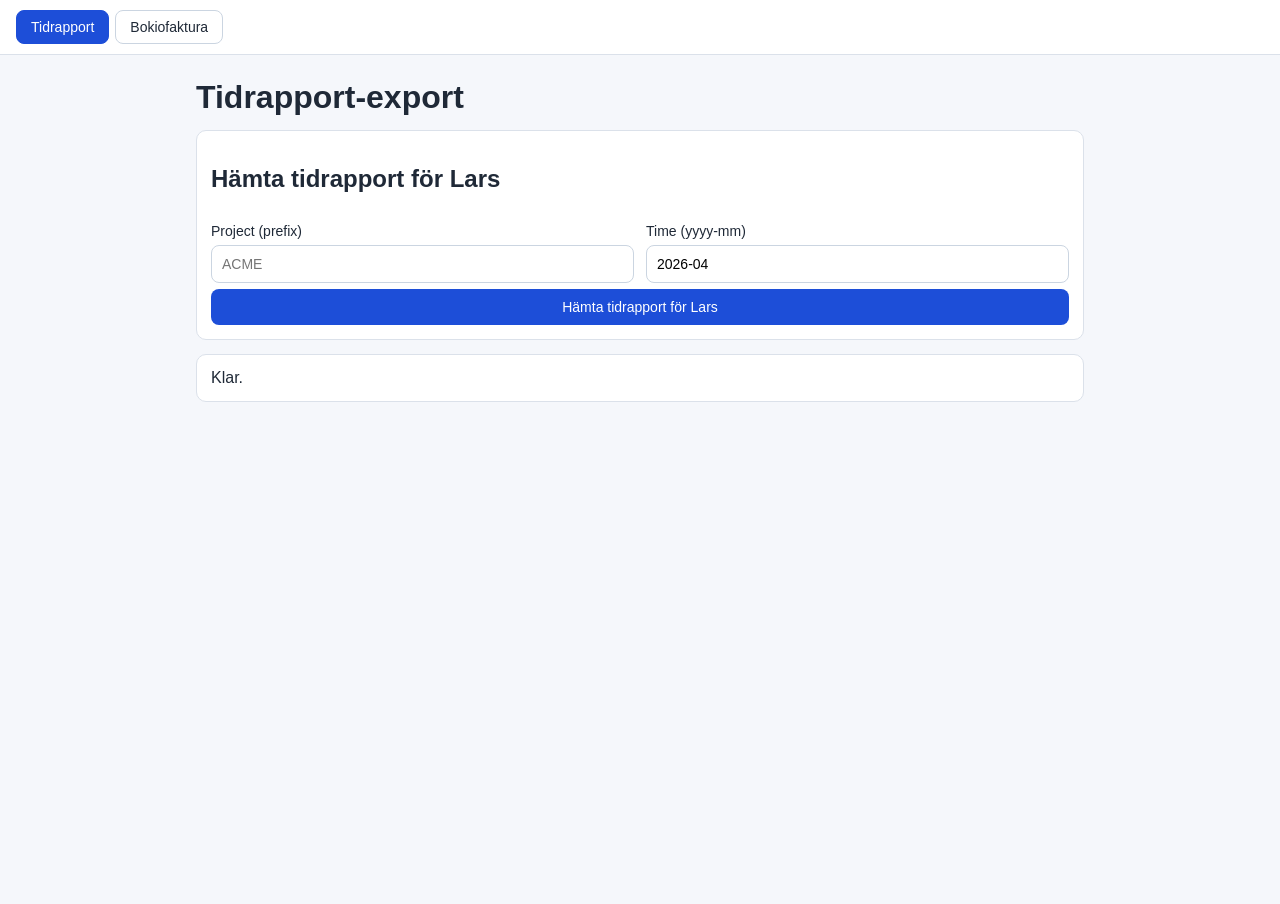
<file: index.html>
<!doctype html>
<html lang="sv">
  <head>
    <meta charset="UTF-8" />
    <meta name="viewport" content="width=device-width, initial-scale=1.0" />
    <title>KalenderTidrapport</title>
    <style>
      * {
        box-sizing: border-box;
      }
      html,
      body {
        height: 100%;
      }
      body {
        margin: 0;
        display: flex;
        flex-direction: column;
        font-family: -apple-system, BlinkMacSystemFont, "Segoe UI", Roboto, sans-serif;
        background: #f5f7fb;
        color: #1f2937;
      }
      nav {
        display: flex;
        gap: 6px;
        background: #fff;
        border-bottom: 1px solid #dbe1ea;
        padding: 10px 16px;
      }
      nav button {
        font-size: 14px;
        padding: 8px 14px;
        border-radius: 8px;
        border: 1px solid #cbd5e1;
        background: #fff;
        color: #1f2937;
        cursor: pointer;
      }
      nav button.active {
        background: #1d4ed8;
        color: #fff;
        border-color: #1d4ed8;
      }
      .pages {
        flex: 1;
        position: relative;
      }
      .page {
        position: absolute;
        inset: 0;
        display: none;
      }
      .page.active {
        display: block;
      }
      iframe {
        width: 100%;
        height: 100%;
        border: 0;
      }
    </style>
  </head>
  <body>
    <nav>
      <button id="menuTidrapport" type="button" class="active">Tidrapport</button>
      <button id="menuBokio" type="button">Bokiofaktura</button>
    </nav>

    <div class="pages">
      <div id="pageTidrapport" class="page active">
        <iframe
          src="Javascript/tidrapport-export/index.html"
          title="Tidrapport-export"
          loading="lazy"
        ></iframe>
      </div>
      <div id="pageBokio" class="page">
        <iframe
          src="Javascript/bokiofaktura-tidrapport-gcal-outlook/index.html"
          title="Bokiofaktura med Tidrapport GCAL/Outlook"
          loading="lazy"
        ></iframe>
      </div>
    </div>

    <script>
      (function () {
        const menuTidrapport = document.getElementById("menuTidrapport");
        const menuBokio = document.getElementById("menuBokio");
        const pageTidrapport = document.getElementById("pageTidrapport");
        const pageBokio = document.getElementById("pageBokio");

        function showPage(name) {
          const isTidrapport = name === "tidrapport";
          menuTidrapport.classList.toggle("active", isTidrapport);
          menuBokio.classList.toggle("active", !isTidrapport);
          pageTidrapport.classList.toggle("active", isTidrapport);
          pageBokio.classList.toggle("active", !isTidrapport);
        }

        menuTidrapport.addEventListener("click", () => showPage("tidrapport"));
        menuBokio.addEventListener("click", () => showPage("bokio"));
      })();
    </script>
  </body>
</html>
</file>
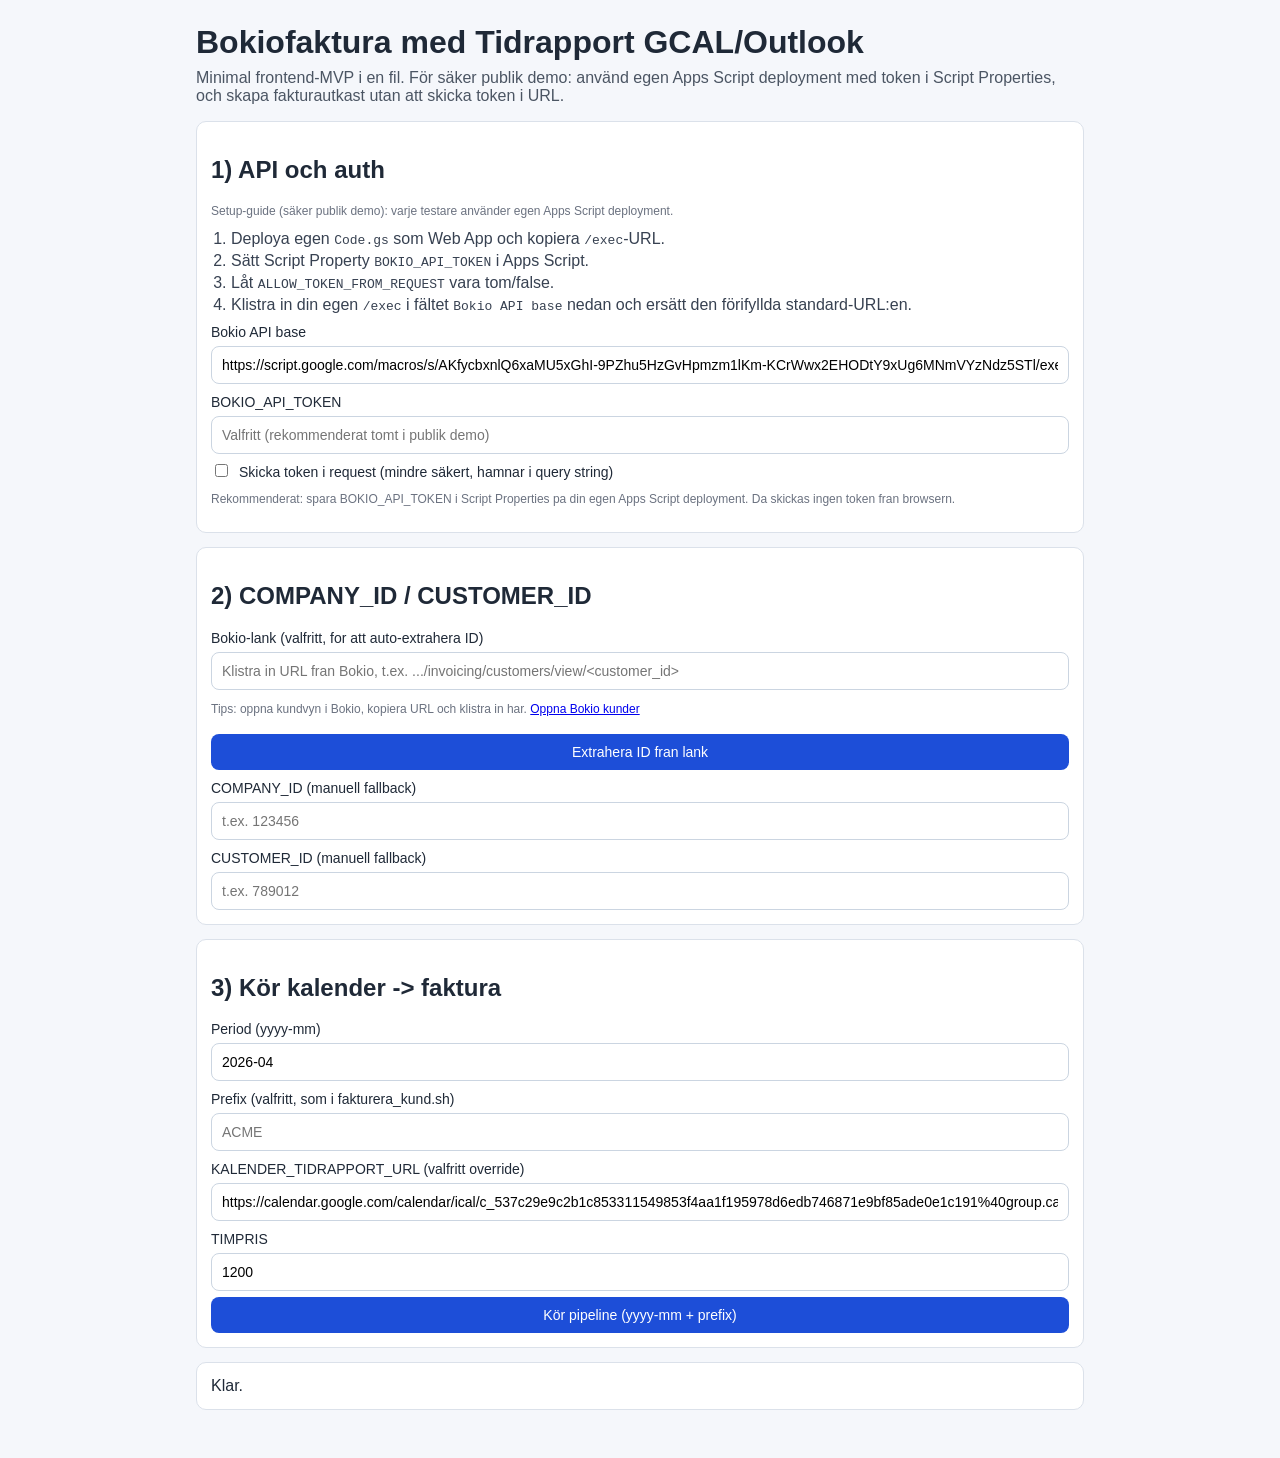
<file: Javascript/bokiofaktura-tidrapport-gcal-outlook/index.html>
<!doctype html>
<html lang="sv">
  <head>
    <meta charset="UTF-8" />
    <meta name="viewport" content="width=device-width, initial-scale=1.0" />
    <title>Bokiofaktura med Tidrapport GCAL/Outlook</title>
    <style>
      * {
        box-sizing: border-box;
      }
      body {
        margin: 0;
        font-family: -apple-system, BlinkMacSystemFont, "Segoe UI", Roboto, sans-serif;
        background: #f5f7fb;
        color: #1f2937;
      }
      .container {
        max-width: 920px;
        margin: 0 auto;
        padding: 24px 16px 48px;
      }
      h1 {
        margin-top: 0;
        margin-bottom: 8px;
      }
      .intro {
        margin-top: 0;
        color: #4b5563;
      }
      .card {
        background: #fff;
        border: 1px solid #dbe1ea;
        border-radius: 10px;
        padding: 14px;
        margin-top: 14px;
      }
      label {
        display: block;
        margin-top: 10px;
        font-size: 14px;
      }
      input,
      select,
      textarea,
      button {
        width: 100%;
        margin-top: 6px;
        font-size: 14px;
        padding: 10px;
        border-radius: 8px;
        border: 1px solid #cbd5e1;
      }
      button {
        background: #1d4ed8;
        color: #fff;
        border: 0;
        cursor: pointer;
      }
      button:hover {
        background: #1e40af;
      }
      .row {
        display: grid;
        grid-template-columns: 220px 1fr;
        gap: 12px;
        margin-top: 10px;
        align-items: end;
      }
      .help {
        font-size: 12px;
        color: #6b7280;
      }
      .status {
        white-space: pre-wrap;
      }
      .hidden {
        display: none;
      }
      .toast {
        position: sticky;
        top: 8px;
        z-index: 20;
        margin-bottom: 12px;
        padding: 12px 14px;
        border-radius: 10px;
        border: 1px solid #dbe1ea;
        background: #eef2ff;
        color: #1e3a8a;
        font-weight: 600;
        white-space: pre-wrap;
      }
      .toast.error {
        background: #fef2f2;
        border-color: #fecaca;
        color: #991b1b;
      }
      .toast.success {
        background: #ecfdf5;
        border-color: #a7f3d0;
        color: #065f46;
      }
      pre {
        overflow: auto;
        background: #0f172a;
        color: #e2e8f0;
        padding: 12px;
        border-radius: 8px;
      }
      @media (max-width: 720px) {
        .row {
          grid-template-columns: 1fr;
        }
      }
      .checkbox-inline {
        display: flex;
        align-items: center;
        gap: 8px;
      }
      .checkbox-inline input {
        width: auto;
        margin-top: 0;
      }
      .steps {
        margin: 8px 0 0;
        padding-left: 20px;
        color: #374151;
      }
      .steps li {
        margin: 4px 0;
      }
    </style>
  </head>
  <body>
    <main class="container">
      <div id="flashStatus" class="toast hidden" aria-live="assertive"></div>

      <h1>Bokiofaktura med Tidrapport GCAL/Outlook</h1>
      <p class="intro">
        Minimal frontend-MVP i en fil. För säker publik demo: använd egen Apps Script
        deployment med token i Script Properties, och skapa fakturautkast utan att skicka
        token i URL.
      </p>

      <section class="card">
        <h2>1) API och auth</h2>
        <p class="help">
          Setup-guide (säker publik demo): varje testare använder egen Apps Script deployment.
        </p>
        <ol class="steps">
          <li>Deploya egen <code>Code.gs</code> som Web App och kopiera <code>/exec</code>-URL.</li>
          <li>Sätt Script Property <code>BOKIO_API_TOKEN</code> i Apps Script.</li>
          <li>Låt <code>ALLOW_TOKEN_FROM_REQUEST</code> vara tom/false.</li>
          <li>
            Klistra in din egen <code>/exec</code> i fältet <code>Bokio API base</code> nedan och
            ersätt den förifyllda standard-URL:en.
          </li>
        </ol>
        <label>
          Bokio API base
          <input id="apiBase" type="text" value="https://script.google.com/macros/s/AKfycbxnlQ6xaMU5xGhI-9PZhu5HzGvHpmzm1lKm-KCrWwx2EHODtY9xUg6MNmVYzNdz5STl/exec" />
        </label>
        <label>
          BOKIO_API_TOKEN
          <input
            id="apiToken"
            type="password"
            placeholder="Valfritt (rekommenderat tomt i publik demo)"
            autocomplete="off"
          />
        </label>
        <label class="checkbox-inline">
          <input id="allowInsecureTokenForward" type="checkbox" />
          Skicka token i request (mindre säkert, hamnar i query string)
        </label>
        <p class="help">
          Rekommenderat: spara BOKIO_API_TOKEN i Script Properties pa din egen Apps Script
          deployment. Da skickas ingen token fran browsern.
        </p>
      </section>

      <section class="card">
        <h2>2) COMPANY_ID / CUSTOMER_ID</h2>
        <label>
          Bokio-lank (valfritt, for att auto-extrahera ID)
          <input
            id="bokioUrl"
            type="text"
            placeholder="Klistra in URL fran Bokio, t.ex. .../invoicing/customers/view/<customer_id>"
          />
        </label>
        <p class="help">
          Tips: oppna kundvyn i Bokio, kopiera URL och klistra in har.
          <a href="https://app.bokio.se/invoicing/customers" target="_blank" rel="noopener noreferrer">Oppna Bokio kunder</a>
        </p>
        <button id="btnParseUrl" type="button">Extrahera ID fran lank</button>
        <label>
          COMPANY_ID (manuell fallback)
          <input id="companyIdInput" type="text" placeholder="t.ex. 123456" />
        </label>
        <label>
          CUSTOMER_ID (manuell fallback)
          <input id="customerIdInput" type="text" placeholder="t.ex. 789012" />
        </label>
      </section>

      <section class="card">
        <h2>3) Kör kalender -> faktura</h2>
        <label>
          Period (yyyy-mm)
          <input id="yearMonth" type="text" placeholder="2026-04" />
        </label>
        <label>
          Prefix (valfritt, som i fakturera_kund.sh)
          <input id="prefix" type="text" placeholder="ACME" />
        </label>
        <label>
          KALENDER_TIDRAPPORT_URL (valfritt override)
          <input
            id="calendarUrl"
            type="text"
            value="https://calendar.google.com/calendar/ical/c_537c29e9c2b1c853311549853f4aa1f195978d6edb746871e9bf85ade0e1c191%40group.calendar.google.com/public/basic.ics"
            placeholder="Lämna tom för Script Property KALENDER_TIDRAPPORT_URL"
          />
        </label>
        <label>
          TIMPRIS
          <input id="timpris" type="number" min="1" step="1" value="1200" />
        </label>
        <button id="btnRunPipeline" type="button">
          Kör pipeline (yyyy-mm + prefix)
        </button>
      </section>

      <section id="status" class="card status" aria-live="polite">Klar.</section>

      <section id="corsFallback" class="card hidden">
        <h2>CORS fallback</h2>
        <p id="corsMessage"></p>
        <pre id="curlExample"></pre>
      </section>
    </main>

    <script>
      (function () {
        const el = {
          apiBase: document.getElementById("apiBase"),
          apiToken: document.getElementById("apiToken"),
          allowInsecureTokenForward: document.getElementById("allowInsecureTokenForward"),
          bokioUrl: document.getElementById("bokioUrl"),
          companyIdInput: document.getElementById("companyIdInput"),
          customerIdInput: document.getElementById("customerIdInput"),
          yearMonth: document.getElementById("yearMonth"),
          prefix: document.getElementById("prefix"),
          calendarUrl: document.getElementById("calendarUrl"),
          timpris: document.getElementById("timpris"),
          status: document.getElementById("status"),
          flashStatus: document.getElementById("flashStatus"),
          corsFallback: document.getElementById("corsFallback"),
          corsMessage: document.getElementById("corsMessage"),
          curlExample: document.getElementById("curlExample"),
          btnParseUrl: document.getElementById("btnParseUrl"),
          btnRunPipeline: document.getElementById("btnRunPipeline"),
        };

        el.yearMonth.value = "2026-04";

        el.btnParseUrl.addEventListener("click", parseIdsFromUrl);
        el.btnRunPipeline.addEventListener("click", () => runPipeline());

        function getConfig() {
          return {
            apiBase: el.apiBase.value.trim().replace(/\/$/, ""),
            token: el.apiToken.value.trim(),
            allowInsecureTokenForward: Boolean(el.allowInsecureTokenForward.checked),
          };
        }

        function getCompanyId() {
          return el.companyIdInput.value.trim();
        }

        function getCustomerId() {
          return el.customerIdInput.value.trim();
        }

        async function callGas(payload) {
          const { apiBase, token, allowInsecureTokenForward } = getConfig();
          if (!isAppsScriptProxy(apiBase)) {
            throw new Error("Bokio API base måste vara en script.google.com/.../exec-länk.");
          }

          try {
            const requestPayload = Object.assign({}, payload);
            if (token && allowInsecureTokenForward) requestPayload.token = token;
            const url = `${apiBase}?${new URLSearchParams(cleanObject(requestPayload)).toString()}`;
            const response = await fetch(url, { method: "GET" });

            const text = await response.text();
            const parsed = safeJsonParse(text);
            if (!parsed) {
              const err = new Error("Ogiltigt svar från Apps Script.");
              err.code = "PROXY_ERROR";
              err.body = requestPayload;
              throw err;
            }

            if (!parsed.ok) {
              const msg =
                (parsed.body && (parsed.body.message || parsed.body.error)) ||
                parsed.raw ||
                parsed.error ||
                "Proxy/API-fel";
              const err = new Error(`API-fel ${parsed.status || ""}: ${msg}`);
              err.code = "HTTP_ERROR";
              err.status = parsed.status || 500;
              err.body = requestPayload;
              throw err;
            }

            return parsed.body || {};
          } catch (error) {
            if (error instanceof TypeError) {
              const requestPayload = Object.assign({}, payload);
              if (token && allowInsecureTokenForward) requestPayload.token = token;
              return callGasJsonp(apiBase, requestPayload);
            }
            throw error;
          }
        }

        function callGasJsonp(apiBase, requestPayload) {
          return new Promise((resolve, reject) => {
            const callbackName = `__gasJsonpCb_${Date.now()}_${Math.floor(Math.random() * 1e6)}`;
            const cleanup = () => {
              if (script.parentNode) script.parentNode.removeChild(script);
              delete window[callbackName];
            };
            const script = document.createElement("script");
            const timeout = setTimeout(() => {
              cleanup();
              reject(new Error("Timeout i JSONP-fallback mot Apps Script."));
            }, 15000);

            window[callbackName] = (response) => {
              clearTimeout(timeout);
              cleanup();
              if (!response || typeof response !== "object") {
                reject(new Error("Ogiltigt JSONP-svar från Apps Script."));
                return;
              }
              if (!response.ok) {
                const msg =
                  (response.body && (response.body.message || response.body.error)) ||
                  response.error ||
                  "Proxy/API-fel";
                reject(new Error(`API-fel ${response.status || ""}: ${msg}`));
                return;
              }
              resolve(response.body || {});
            };

            const params = new URLSearchParams(cleanObject(requestPayload));
            params.set("callback", callbackName);
            script.src = `${apiBase}?${params.toString()}`;
            script.async = true;
            script.onerror = () => {
              clearTimeout(timeout);
              cleanup();
              reject(new Error("JSONP-fallback misslyckades att ladda script."));
            };
            document.body.appendChild(script);
          });
        }

        async function runPipeline() {
          clearCorsFallback();
          const companyId = getCompanyId();
          const customerId = getCustomerId();

          const yearMonth = "2026-04";
          el.yearMonth.value = yearMonth;

          const prefix = (el.prefix.value || "").trim();
          const calendarUrl = (el.calendarUrl.value || "").trim();
          const timpris = Number((el.timpris.value || "").trim());
          if (!timpris || timpris <= 0) {
            setStatus("TIMPRIS måste vara ett positivt tal.", "error");
            return;
          }

          const payload = {
            action: "runPipeline",
            yearMonth: yearMonth,
            prefix: prefix,
            calendarUrl: calendarUrl || undefined,
            timpris: timpris,
            companyId: companyId || undefined,
            customerId: customerId || undefined,
            dryRun: !companyId || !customerId,
          };

          setStatus(
            payload.dryRun
              ? "Kör pipeline i dry-run (ingen Bokio-faktura skapas)..."
              : "Kör pipeline (kalender -> fakturautkast)..."
          );
          try {
            const result = await callGas(payload);
            const lines = [
              result.dryRun
                ? "Dry-run klar. Ingen Bokio-faktura skapades."
                : "Fakturautkast skapat.",
              `Period: ${yearMonth}`,
              `Prefix: ${prefix || "-"}`,
              `Company ID: ${companyId || "-"}`,
              `Customer ID: ${customerId || "-"}`,
              "",
              "Exporttext (buildExportText):",
              result.exportText || "(ingen exporttext)",
            ];
            if (!result.dryRun) {
              lines.push("", `JSON-svar: ${JSON.stringify(result, null, 2)}`);
            }
            setStatus(lines.join("\n"), "success");
          } catch (error) {
            handleError(error, payload, companyId, "pipeline");
          }
        }

        function parseIdsFromUrl() {
          const url = el.bokioUrl.value.trim();
          if (!url) {
            setStatus("Klistra in en Bokio-lank forst.");
            return;
          }

          const parsed = extractIdsFromBokioUrl(url);
          if (parsed.companyId) el.companyIdInput.value = parsed.companyId;
          if (parsed.customerId) el.customerIdInput.value = parsed.customerId;

          if (parsed.companyId || parsed.customerId) {
            setStatus(
              `Extraherat: COMPANY_ID=${el.companyIdInput.value || "-"}, CUSTOMER_ID=${
                el.customerIdInput.value || "-"
              }`
            );
          } else {
            setStatus(
              "Kunde inte hitta company/customer-id i lankens path. Testa kunddetalj-URL: .../invoicing/customers/view/<customer_id>.",
              "error"
            );
          }
        }

        function handleError(error, body, companyId, phase) {
          if (error && error.code === "CORS_BLOCKED") {
            showCorsFallback(error, body, companyId);
            setStatus("Anrop stoppades i browsern (CORS). Se CORS fallback nedan.", "error");
            return;
          }

          setStatus((error && error.message) || "Okant fel.", "error");
        }

        function showCorsFallback(error, body, companyId) {
          const { apiBase } = getConfig();
          const proxyBody = error.body || body || {
            action: "runPipeline",
            yearMonth: "2026-04",
            prefix: "ACME",
            companyId: "<COMPANY_ID>",
            customerId: "<CUSTOMER_ID>",
          };
          const curlArgs = Object.entries(cleanObject(proxyBody)).map(
            ([key, value]) => `  --data-urlencode "${key}=${String(value)}" \\`
          );
          const curl = ["curl -G \\", `  "${apiBase}" \\`, ...curlArgs]
            .join("\n")
            .replace(/\\\n$/, "");

          el.corsMessage.textContent =
            "Detta ser ut som en CORS-blockering. For demo: verifiera anropet med curl eller en lokal proxy.";
          el.curlExample.textContent = curl;
          el.corsFallback.classList.remove("hidden");
        }

        function clearCorsFallback() {
          el.corsFallback.classList.add("hidden");
          el.corsMessage.textContent = "";
          el.curlExample.textContent = "";
        }

        function setStatus(text, level) {
          const tone = level || "info";
          el.status.textContent = text;

          // Keep the top sticky banner for errors only.
          if (tone === "error") {
            el.flashStatus.textContent = text;
            el.flashStatus.className = `toast ${tone}`;
            el.flashStatus.classList.remove("hidden");
          } else {
            el.flashStatus.classList.add("hidden");
            el.flashStatus.textContent = "";
          }
        }

        function safeJsonParse(text) {
          if (!text) return null;
          try {
            return JSON.parse(text);
          } catch (_err) {
            return null;
          }
        }

        function cleanObject(obj) {
          const out = {};
          Object.keys(obj || {}).forEach((k) => {
            const v = obj[k];
            if (v === undefined || v === null || v === "") return;
            out[k] = v;
          });
          return out;
        }

        function isAppsScriptProxy(apiBase) {
          return /script\.google\.com\/macros\/s\/.+\/exec$/i.test(apiBase || "");
        }

        function extractIdsFromBokioUrl(url) {
          const result = { companyId: "", customerId: "" };
          let path = "";

          try {
            path = new URL(url).pathname;
          } catch (_err) {
            path = url;
          }

          const segments = path.split("/").filter(Boolean);
          if (segments.length === 0) return result;

          const uuidRegex =
            /^[0-9a-f]{8}-[0-9a-f]{4}-[0-9a-f]{4}-[0-9a-f]{4}-[0-9a-f]{12}$/i;

          // Common Bokio format:
          // /<companyId>/invoicing/customers/view/<customerId>
          if (uuidRegex.test(segments[0])) {
            result.companyId = segments[0];
          }

          const companiesIndex = segments.findIndex((x) => x.toLowerCase() === "companies");
          if (companiesIndex >= 0 && segments[companiesIndex + 1]) {
            result.companyId = segments[companiesIndex + 1];
          }

          const customersIndex = segments.findIndex((x) => x.toLowerCase() === "customers");
          if (customersIndex >= 0 && segments[customersIndex + 1]) {
            const next = segments[customersIndex + 1].toLowerCase();
            if (next === "view" && segments[customersIndex + 2]) {
              result.customerId = segments[customersIndex + 2];
            } else if (next !== "new") {
              result.customerId = segments[customersIndex + 1];
            }
          }

          const viewIndex = segments.findIndex((x) => x.toLowerCase() === "view");
          if (!result.customerId && viewIndex >= 0 && segments[viewIndex + 1]) {
            result.customerId = segments[viewIndex + 1];
          }

          return result;
        }

        window.runPipeline = runPipeline;
      })();
    </script>
  </body>
</html>
</file>
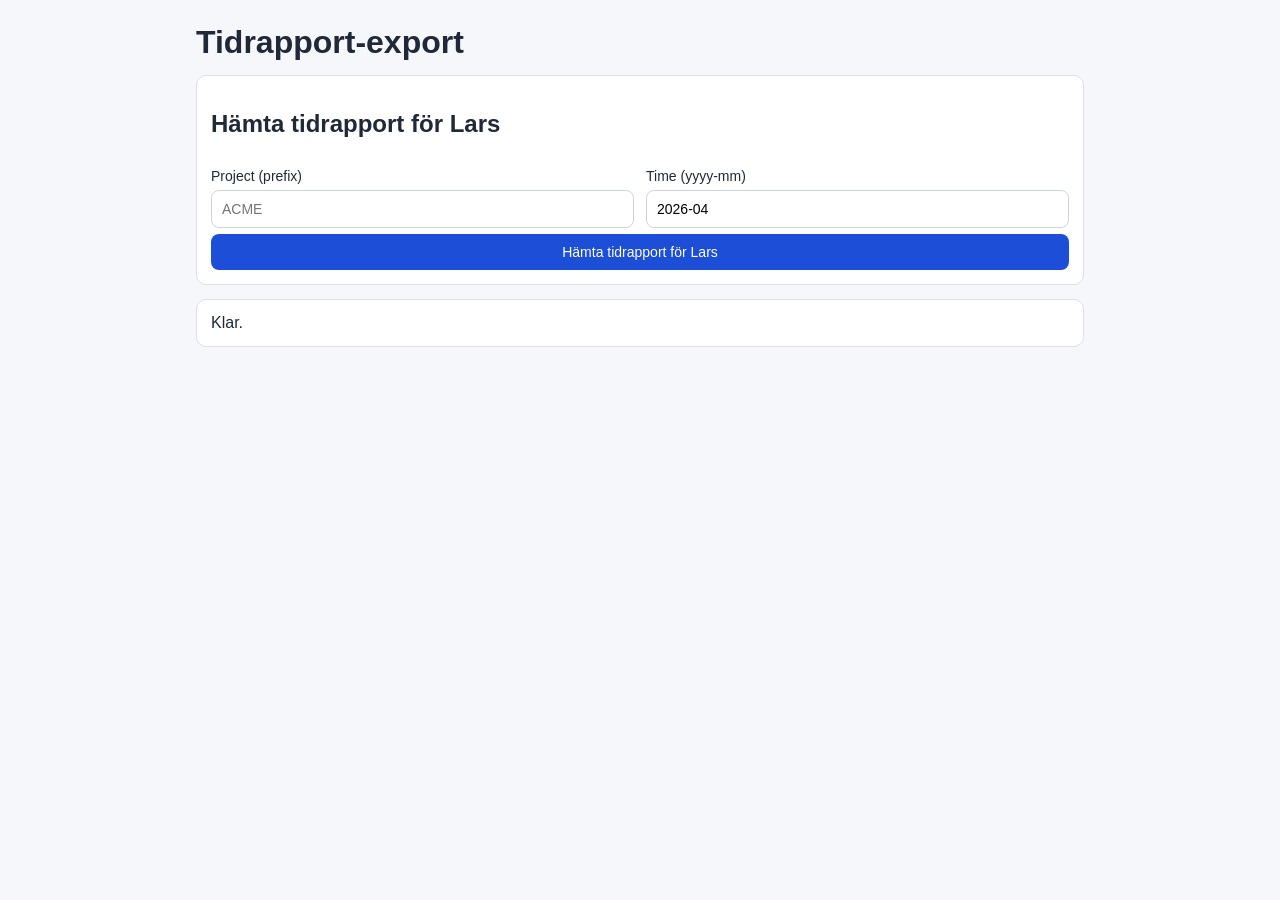
<file: Javascript/tidrapport-export/index.html>
<!doctype html>
<html lang="sv">
  <head>
    <meta charset="UTF-8" />
    <meta name="viewport" content="width=device-width, initial-scale=1.0" />
    <title>Tidrapport-export</title>
    <style>
      * {
        box-sizing: border-box;
      }
      body {
        margin: 0;
        font-family: -apple-system, BlinkMacSystemFont, "Segoe UI", Roboto, sans-serif;
        background: #f5f7fb;
        color: #1f2937;
      }
      .container {
        max-width: 920px;
        margin: 0 auto;
        padding: 24px 16px 48px;
      }
      h1 {
        margin-top: 0;
        margin-bottom: 8px;
      }
      .intro {
        margin-top: 0;
        color: #4b5563;
      }
      .card {
        background: #fff;
        border: 1px solid #dbe1ea;
        border-radius: 10px;
        padding: 14px;
        margin-top: 14px;
      }
      label {
        display: block;
        margin-top: 10px;
        font-size: 14px;
      }
      input,
      button,
      textarea {
        width: 100%;
        margin-top: 6px;
        font-size: 14px;
        padding: 10px;
        border-radius: 8px;
        border: 1px solid #cbd5e1;
      }
      textarea {
        font-family: ui-monospace, SFMono-Regular, Menlo, Consolas, monospace;
        resize: vertical;
      }
      button {
        background: #1d4ed8;
        color: #fff;
        border: 0;
        cursor: pointer;
      }
      button:hover {
        background: #1e40af;
      }
      .row {
        display: grid;
        grid-template-columns: 1fr 1fr;
        gap: 12px;
      }
      .help {
        font-size: 12px;
        color: #6b7280;
      }
      .status {
        white-space: pre-wrap;
      }
      .hidden {
        display: none;
      }
      .toast {
        position: sticky;
        top: 8px;
        z-index: 20;
        margin-bottom: 12px;
        padding: 12px 14px;
        border-radius: 10px;
        border: 1px solid #dbe1ea;
        background: #eef2ff;
        color: #1e3a8a;
        font-weight: 600;
        white-space: pre-wrap;
      }
      .toast.error {
        background: #fef2f2;
        border-color: #fecaca;
        color: #991b1b;
      }
      .toast.success {
        background: #ecfdf5;
        border-color: #a7f3d0;
        color: #065f46;
      }
      pre {
        overflow: auto;
        background: #0f172a;
        color: #e2e8f0;
        padding: 12px;
        border-radius: 8px;
      }
      .table-scroll {
        overflow-x: auto;
      }
      .tta-table {
        width: 100%;
        border-collapse: collapse;
        font-size: 14px;
      }
      .tta-table th,
      .tta-table td {
        border: 1px solid #dbe1ea;
        padding: 8px;
        text-align: left;
        vertical-align: top;
      }
      .tta-table thead th {
        background: #eef2ff;
        color: #1e3a8a;
      }
      .tta-table tbody tr:nth-child(even) {
        background: #f9fafb;
      }
      .tta-table .tta-activity strong {
        display: block;
      }
      .tta-table .tta-week {
        display: block;
        font-size: 12px;
        color: #6b7280;
        margin-top: 2px;
      }
      .tta-table .tta-hours-row {
        display: flex;
        gap: 8px;
        align-items: center;
      }
      .tta-table .tta-hours-row input {
        margin-top: 0;
        font-family: ui-monospace, SFMono-Regular, Menlo, Consolas, monospace;
      }
      .tta-table .tta-hours-row button {
        width: auto;
        margin-top: 0;
        white-space: nowrap;
        padding: 8px 12px;
      }
      @media (max-width: 560px) {
        .row {
          grid-template-columns: 1fr;
        }
      }
    </style>
  </head>
  <body>
    <main class="container">
      <div id="flashStatus" class="toast hidden" aria-live="assertive"></div>

      <h1>Tidrapport-export</h1>
      <input id="apiBase" type="hidden" />

      <section class="card">
        <h2>Hämta tidrapport för Lars</h2>
        <div class="row">
          <label>
            Project (prefix)
            <input id="prefix" type="text" placeholder="ACME" />
          </label>
          <label>
            Time (yyyy-mm)
            <input id="yearMonth" type="text" placeholder="2026-04" />
          </label>
        </div>
        <button id="btnFetch" type="button">Hämta tidrapport för Lars</button>
      </section>

      <section id="status" class="card status" aria-live="polite">Klar.</section>

      <section id="resultSection" class="card hidden">
        <h2>Tidrapport</h2>
        <div class="table-scroll">
          <table class="tta-table" id="resultTable">
            <thead>
              <tr>
                <th>Aktivitet</th>
                <th>Vecka</th>
              </tr>
            </thead>
            <tbody id="resultTbody"></tbody>
          </table>
        </div>
        <p class="help">
          Klicka i tidfältet för att markera hela raden, eller tryck "Kopiera scriptlet" och klistra
          in i första cellen på raden i Agresso (öppna konsolen med F12 först). Scriptleten fyller i
          värdena ett i taget och flyttar till nästa fält automatiskt.
        </p>
      </section>

      <section id="corsFallback" class="card hidden">
        <h2>CORS fallback</h2>
        <p id="corsMessage"></p>
        <pre id="curlExample"></pre>
      </section>
    </main>

    <script>
      (function () {
        const el = {
          apiBase: document.getElementById("apiBase"),
          prefix: document.getElementById("prefix"),
          yearMonth: document.getElementById("yearMonth"),
          status: document.getElementById("status"),
          flashStatus: document.getElementById("flashStatus"),
          corsFallback: document.getElementById("corsFallback"),
          corsMessage: document.getElementById("corsMessage"),
          curlExample: document.getElementById("curlExample"),
          btnFetch: document.getElementById("btnFetch"),
          resultSection: document.getElementById("resultSection"),
          resultTbody: document.getElementById("resultTbody"),
        };

        el.yearMonth.value = "2026-04";

        function renderRows(rows) {
          el.resultTbody.innerHTML = "";
          if (!rows || !rows.length) {
            el.resultSection.classList.add("hidden");
            return;
          }

          rows.forEach((row) => {
            const tr = document.createElement("tr");

            const activityTd = document.createElement("td");
            activityTd.className = "tta-activity";
            const strong = document.createElement("strong");
            strong.textContent = row.subject;
            const weekSpan = document.createElement("span");
            weekSpan.className = "tta-week";
            weekSpan.textContent = `v. ${row.week} (${row.year})`;
            activityTd.append(strong, weekSpan);

            const hoursTd = document.createElement("td");
            const hoursRow = document.createElement("div");
            hoursRow.className = "tta-hours-row";

            const hoursInput = document.createElement("input");
            hoursInput.type = "text";
            hoursInput.readOnly = true;
            hoursInput.value = row.values.join("\t");
            hoursInput.addEventListener("click", () => hoursInput.select());

            const copyBtn = document.createElement("button");
            copyBtn.type = "button";
            copyBtn.textContent = "Kopiera scriptlet";
            copyBtn.addEventListener("click", () => copyScriptletForRow(row, copyBtn));

            hoursRow.append(hoursInput, copyBtn);
            hoursTd.appendChild(hoursRow);

            tr.append(activityTd, hoursTd);
            el.resultTbody.appendChild(tr);
          });

          el.resultSection.classList.remove("hidden");
        }

        async function copyScriptletForRow(row, button) {
          const scriptlet = buildAgressoScriptlet(row.values);
          const originalLabel = button.textContent;
          try {
            await copyTextToClipboard(scriptlet);
            button.textContent = "Kopierat!";
          } catch (_err) {
            button.textContent = "Kunde inte kopiera";
          }
          setTimeout(() => {
            button.textContent = originalLabel;
          }, 1500);
        }

        async function copyTextToClipboard(text) {
          if (navigator.clipboard && navigator.clipboard.writeText) {
            try {
              await navigator.clipboard.writeText(text);
              return;
            } catch (_err) {
              // Blocked (e.g. Clipboard API disallowed in a cross-origin iframe such as a
              // Google Sites embed) — fall back to the legacy execCommand approach below.
            }
          }

          const textarea = document.createElement("textarea");
          textarea.value = text;
          textarea.style.position = "fixed";
          textarea.style.top = "0";
          textarea.style.left = "0";
          textarea.style.opacity = "0";
          document.body.appendChild(textarea);
          textarea.focus();
          textarea.select();
          let copied = false;
          try {
            copied = document.execCommand("copy");
          } finally {
            document.body.removeChild(textarea);
          }
          if (!copied) throw new Error("Copy command failed");
        }

        function buildAgressoScriptlet(values) {
          const valuesJson = JSON.stringify(values);
          return [
            "(function () {",
            "  var values = " + valuesJson + ";",
            "  var i = 0;",
            "  function isVisible(el) {",
            "    return !!(el.offsetWidth || el.offsetHeight || el.getClientRects().length);",
            "  }",
            "  function focusableElements() {",
            '    var sel = \'input:not([type=hidden]):not([disabled]), select:not([disabled]), textarea:not([disabled]), button:not([disabled]), a[href], [tabindex]:not([tabindex="-1"])\';',
            "    return Array.prototype.filter.call(document.querySelectorAll(sel), isVisible);",
            "  }",
            "  function nextFocusable(current) {",
            "    var els = focusableElements();",
            "    var idx = els.indexOf(current);",
            "    if (idx === -1 || idx === els.length - 1) return null;",
            "    return els[idx + 1];",
            "  }",
            "  function setValue(el, val) {",
            "    var proto = Object.getPrototypeOf(el);",
            "    var desc =",
            "      Object.getOwnPropertyDescriptor(proto, 'value') ||",
            "      Object.getOwnPropertyDescriptor(HTMLInputElement.prototype, 'value');",
            "    if (desc && desc.set) {",
            "      desc.set.call(el, val);",
            "    } else {",
            "      el.value = val;",
            "    }",
            "    el.dispatchEvent(new Event('input', { bubbles: true }));",
            "    el.dispatchEvent(new Event('change', { bubbles: true }));",
            "  }",
            "  function step() {",
            "    var el = document.activeElement;",
            "    if (!el || i >= values.length) {",
            "      console.log('Tidrapport-scriptlet: klar (' + i + ' fält ifyllda).');",
            "      return;",
            "    }",
            "    setValue(el, values[i]);",
            "    i++;",
            "    if (i >= values.length) {",
            "      console.log('Tidrapport-scriptlet: klar (' + i + ' fält ifyllda).');",
            "      return;",
            "    }",
            "    var next = nextFocusable(el);",
            "    if (!next) {",
            "      console.log('Tidrapport-scriptlet: hittade inget nästa fält efter ' + i + ' värden.');",
            "      return;",
            "    }",
            "    next.focus();",
            "    setTimeout(step, 30);",
            "  }",
            "  step();",
            "})();",
          ].join("\n");
        }

        (function initApiBase() {
          const fromQuery = new URLSearchParams(location.search).get("api");
          if (fromQuery) {
            localStorage.setItem("tidrapportApiBase", fromQuery);
          }
          el.apiBase.value = fromQuery || localStorage.getItem("tidrapportApiBase") || "";
        })();

        el.btnFetch.addEventListener("click", () => fetchTidrapport());

        function getApiBase() {
          return el.apiBase.value.trim().replace(/\/$/, "");
        }

        async function callGas(payload) {
          const apiBase = getApiBase();
          if (!isAppsScriptProxy(apiBase)) {
            throw new Error(
              "Ingen giltig API-bas satt. Öppna sidan en gång med ?api=https://script.google.com/macros/s/.../exec"
            );
          }

          try {
            const url = `${apiBase}?${new URLSearchParams(cleanObject(payload)).toString()}`;
            const response = await fetch(url, { method: "GET" });

            const text = await response.text();
            const parsed = safeJsonParse(text);
            if (!parsed) {
              const err = new Error("Ogiltigt svar från Apps Script.");
              err.code = "PROXY_ERROR";
              err.body = payload;
              throw err;
            }

            if (!parsed.ok) {
              const msg =
                (parsed.body && (parsed.body.message || parsed.body.error)) ||
                parsed.raw ||
                parsed.error ||
                "Proxy/API-fel";
              const err = new Error(`API-fel ${parsed.status || ""}: ${msg}`);
              err.code = "HTTP_ERROR";
              err.status = parsed.status || 500;
              err.body = payload;
              throw err;
            }

            return parsed.body || {};
          } catch (error) {
            if (error instanceof TypeError) {
              return callGasJsonp(apiBase, payload);
            }
            throw error;
          }
        }

        function callGasJsonp(apiBase, payload) {
          return new Promise((resolve, reject) => {
            const callbackName = `__gasJsonpCb_${Date.now()}_${Math.floor(Math.random() * 1e6)}`;
            const cleanup = () => {
              if (script.parentNode) script.parentNode.removeChild(script);
              delete window[callbackName];
            };
            const script = document.createElement("script");
            const timeout = setTimeout(() => {
              cleanup();
              reject(new Error("Timeout i JSONP-fallback mot Apps Script."));
            }, 15000);

            window[callbackName] = (response) => {
              clearTimeout(timeout);
              cleanup();
              if (!response || typeof response !== "object") {
                reject(new Error("Ogiltigt JSONP-svar från Apps Script."));
                return;
              }
              if (!response.ok) {
                const msg =
                  (response.body && (response.body.message || response.body.error)) ||
                  response.error ||
                  "Proxy/API-fel";
                reject(new Error(`API-fel ${response.status || ""}: ${msg}`));
                return;
              }
              resolve(response.body || {});
            };

            const params = new URLSearchParams(cleanObject(payload));
            params.set("callback", callbackName);
            script.src = `${apiBase}?${params.toString()}`;
            script.async = true;
            script.onerror = () => {
              clearTimeout(timeout);
              cleanup();
              reject(new Error("JSONP-fallback misslyckades att ladda script."));
            };
            document.body.appendChild(script);
          });
        }

        async function fetchTidrapport() {
          clearCorsFallback();
          const prefix = (el.prefix.value || "").trim();
          const yearMonth = (el.yearMonth.value || "").trim();

          if (!/^\d{4}-\d{2}$/.test(yearMonth)) {
            setStatus("Time måste vara i formatet yyyy-mm, t.ex. 2026-04.", "error");
            return;
          }

          const payload = {
            action: "getTidrapport",
            yearMonth: yearMonth,
            prefix: prefix,
          };

          setStatus("Hämtar tidrapport...");
          try {
            const result = await callGas(payload);
            renderRows(result.rows);
            const summary = [
              `Project: ${prefix || "-"}`,
              `Time: ${yearMonth}`,
              `Antal kalenderposter: ${result.entriesCount ?? 0}`,
            ];
            if (!result.rows || !result.rows.length) {
              summary.push("", result.message || "(ingen data för denna period/prefix)");
            }
            setStatus(summary.join("\n"), "success");
          } catch (error) {
            renderRows([]);
            handleError(error, payload);
          }
        }

        function handleError(error, body) {
          if (error && error.code === "CORS_BLOCKED") {
            showCorsFallback(error, body);
            setStatus("Anrop stoppades i browsern (CORS). Se CORS fallback nedan.", "error");
            return;
          }

          setStatus((error && error.message) || "Okänt fel.", "error");
        }

        function showCorsFallback(error, body) {
          const apiBase = getApiBase();
          const proxyBody = error.body || body || {
            action: "getTidrapport",
            yearMonth: "2026-04",
            prefix: "ACME",
          };
          const curlArgs = Object.entries(cleanObject(proxyBody)).map(
            ([key, value]) => `  --data-urlencode "${key}=${String(value)}" \\`
          );
          const curl = ["curl -G \\", `  "${apiBase}" \\`, ...curlArgs]
            .join("\n")
            .replace(/\\\n$/, "");

          el.corsMessage.textContent =
            "Detta ser ut som en CORS-blockering. Verifiera anropet med curl eller en lokal proxy.";
          el.curlExample.textContent = curl;
          el.corsFallback.classList.remove("hidden");
        }

        function clearCorsFallback() {
          el.corsFallback.classList.add("hidden");
          el.corsMessage.textContent = "";
          el.curlExample.textContent = "";
        }

        function setStatus(text, level) {
          const tone = level || "info";
          el.status.textContent = text;

          if (tone === "error") {
            el.flashStatus.textContent = text;
            el.flashStatus.className = `toast ${tone}`;
            el.flashStatus.classList.remove("hidden");
          } else {
            el.flashStatus.classList.add("hidden");
            el.flashStatus.textContent = "";
          }
        }

        function safeJsonParse(text) {
          if (!text) return null;
          try {
            return JSON.parse(text);
          } catch (_err) {
            return null;
          }
        }

        function cleanObject(obj) {
          const out = {};
          Object.keys(obj || {}).forEach((k) => {
            const v = obj[k];
            if (v === undefined || v === null || v === "") return;
            out[k] = v;
          });
          return out;
        }

        function isAppsScriptProxy(apiBase) {
          return /script\.google\.com\/macros\/s\/.+\/exec$/i.test(apiBase || "");
        }

        window.fetchTidrapport = fetchTidrapport;
      })();
    </script>
  </body>
</html>
</file>
